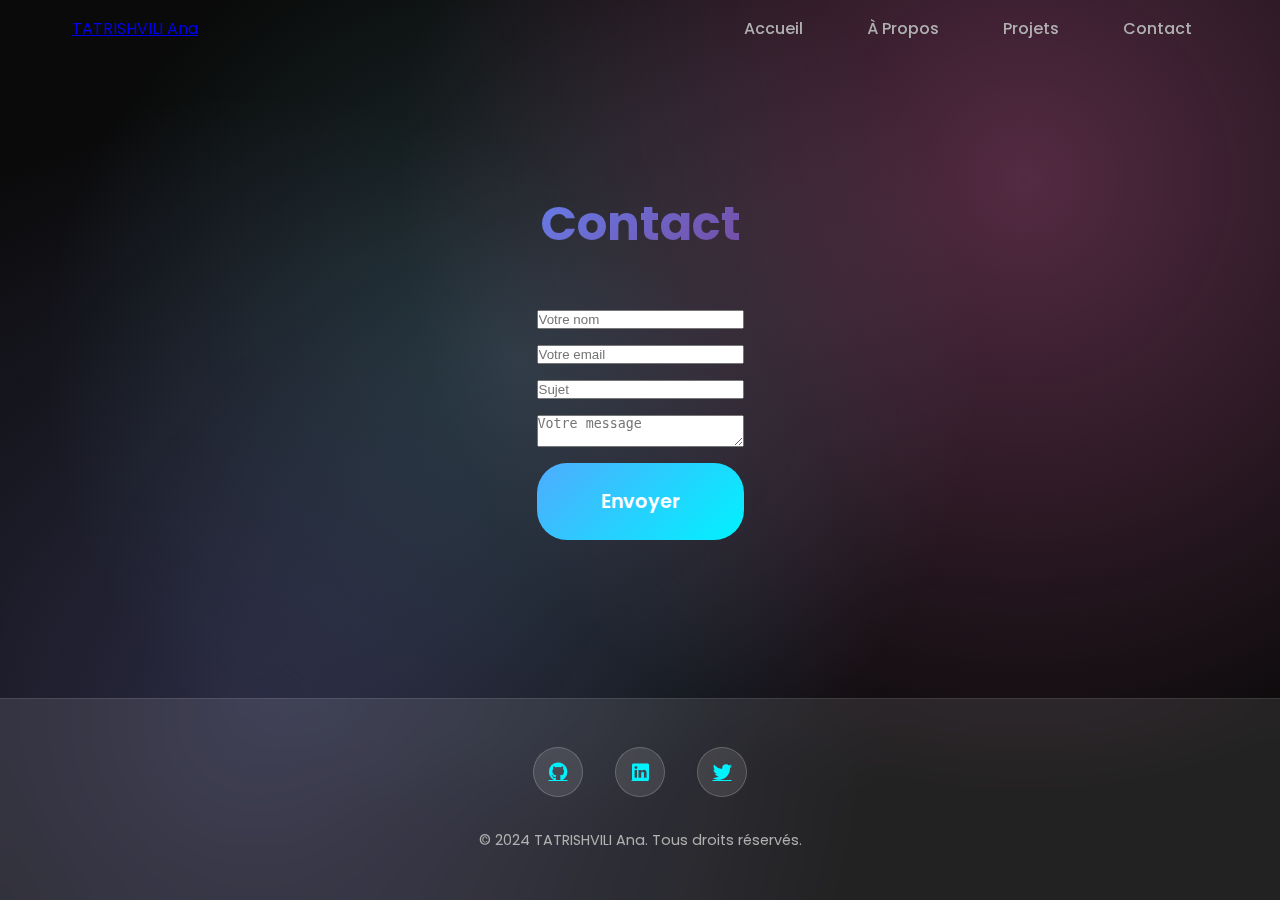
<file: contact.html>
<!DOCTYPE html>
<html lang="fr">
<head>
    <meta charset="UTF-8">
    <meta name="viewport" content="width=device-width, initial-scale=1.0">
    <title>Contact - Portfolio de TATRISHVILI Ana</title>
    <link rel="stylesheet" href="styles.css">
    <link rel="stylesheet" href="https://cdnjs.cloudflare.com/ajax/libs/font-awesome/6.0.0/css/all.min.css">
    <link href="https://fonts.googleapis.com/css2?family=Poppins:wght@300;400;500;600;700&display=swap" rel="stylesheet">
</head>
<body>
    <!-- Navigation -->
    <nav class="navbar">
        <div class="nav-content">
            <a href="index.html" class="logo">TATRISHVILI Ana</a>
            <div class="hamburger">
                <span></span>
                <span></span>
                <span></span>
            </div>
            <ul class="nav-links">
                <li><a href="index.html">Accueil</a></li>
                <li><a href="propos.html">À Propos</a></li>
                <li><a href="projets.html">Projets</a></li>
                <li><a href="contact.html">Contact</a></li>
            </ul>
        </div>
    </nav>

    <!-- Contact Section -->
    <section class="contact" id="contact">
        <div class="contact-content">
            <h2>Contact</h2>
            <form action="https://formspree.io/f/mzzeogoe" method="POST" id="contact-form">
                <input type="text" name="name" placeholder="Votre nom" required>
                <input type="email" name="email" placeholder="Votre email" required>
                <input type="text" name="subject" placeholder="Sujet" required>
                <textarea name="message" placeholder="Votre message" required></textarea>
                <button type="submit" class="submit-button">Envoyer</button>
            </form>
        </div>
    </section>

    <!-- Footer -->
    <footer>
        <div class="footer-content">
            <div class="social-links">
                <a href="#"><i class="fab fa-github"></i></a>
                <a href="#"><i class="fab fa-linkedin"></i></a>
                <a href="#"><i class="fab fa-twitter"></i></a>
            </div>
            <p>&copy; 2024 TATRISHVILI Ana. Tous droits réservés.</p>
        </div>
    </footer>

    <script src="script.js"></script>
</body>
</html>
</file>
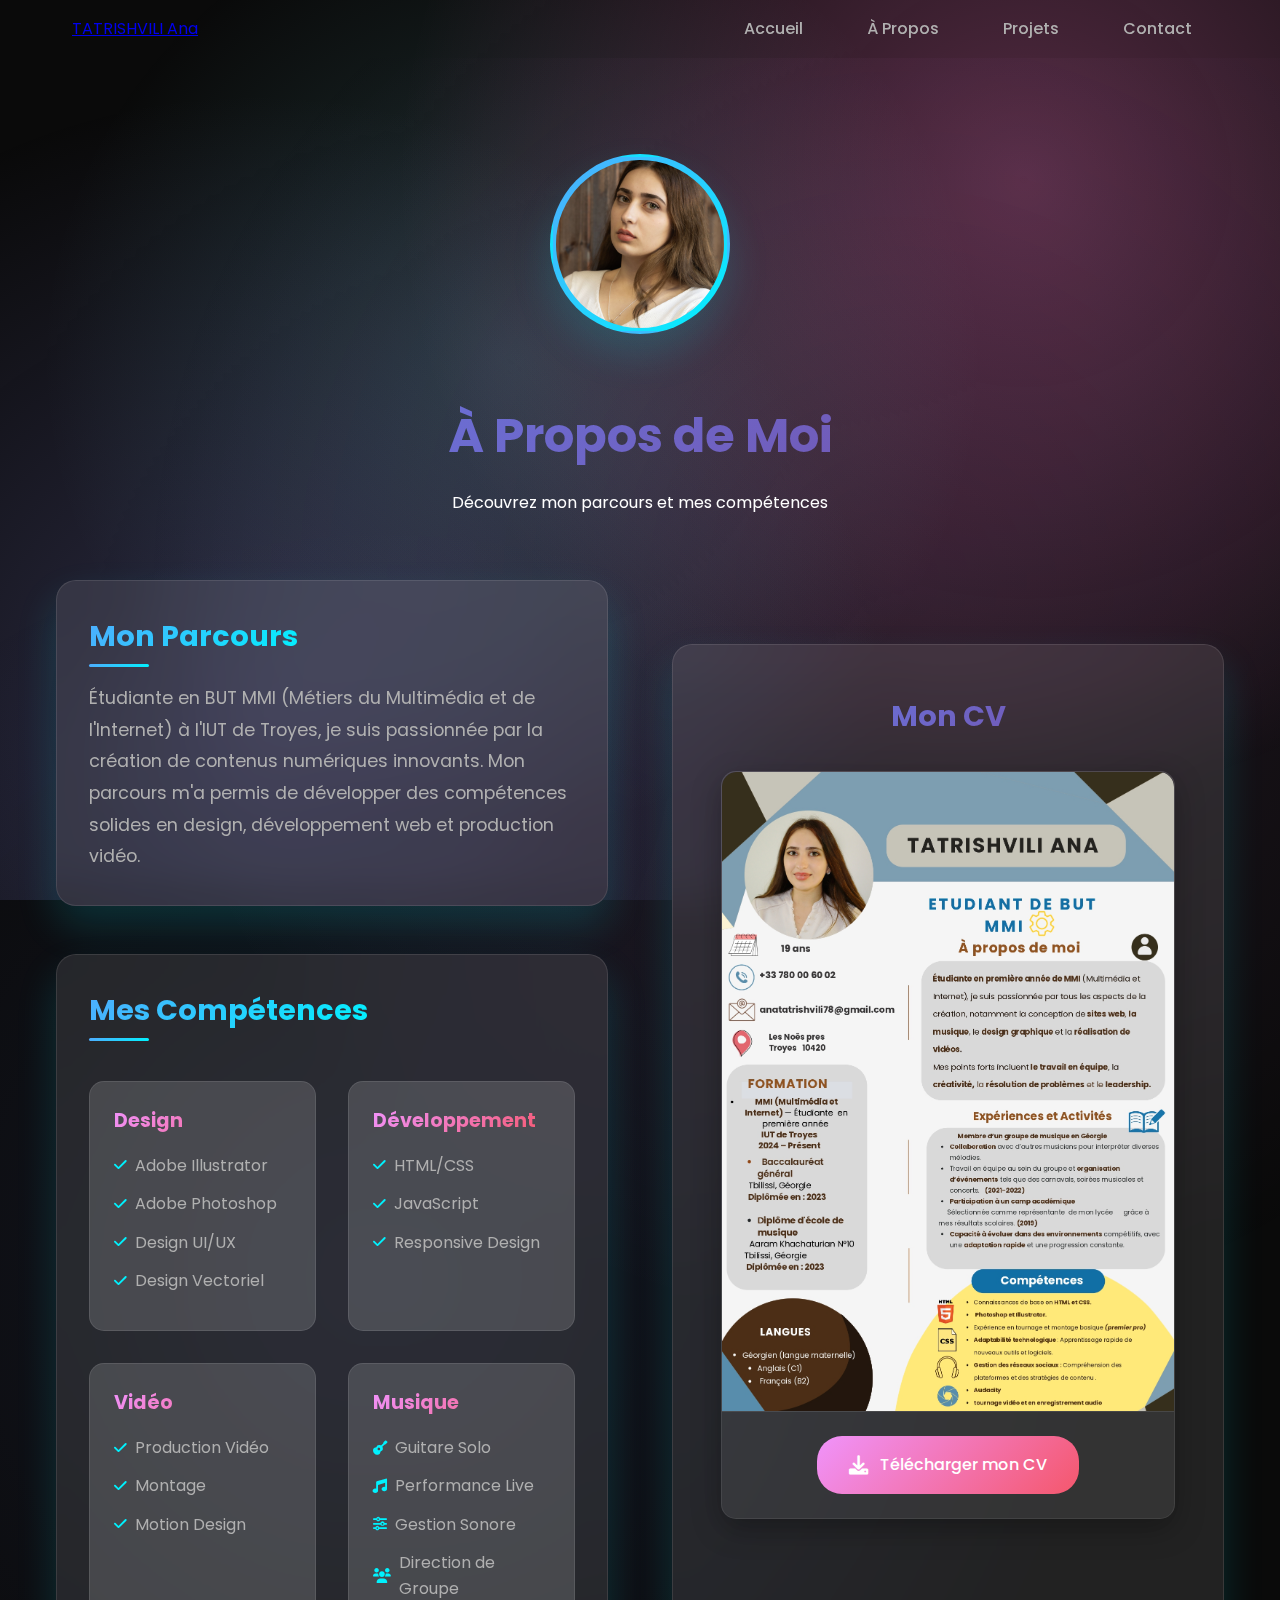
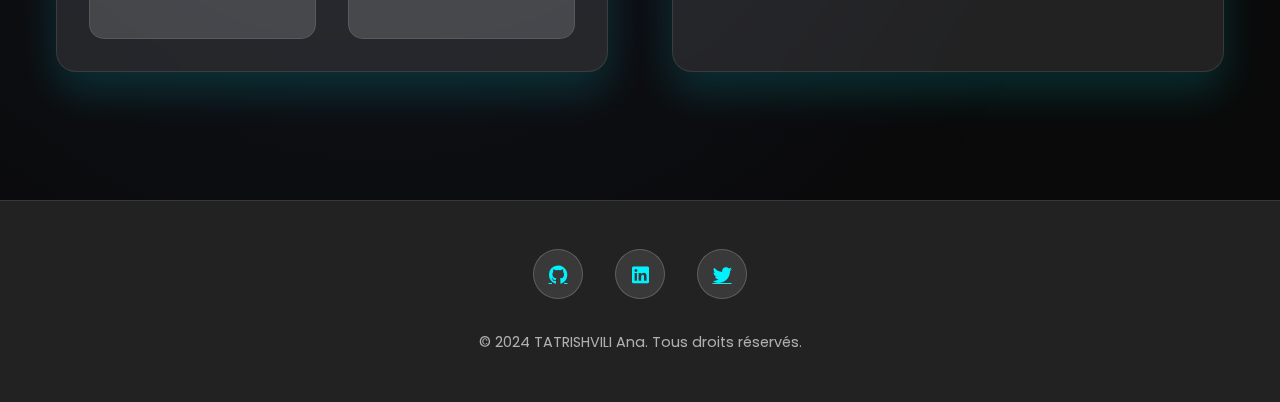
<file: propos.html>
<!DOCTYPE html>
<html lang="fr">
<head>
    <meta charset="UTF-8">
    <meta name="viewport" content="width=device-width, initial-scale=1.0">
    <title>À Propos - Portfolio de TATRISHVILI Ana</title>
    <link rel="stylesheet" href="styles.css">
    <link rel="stylesheet" href="https://cdnjs.cloudflare.com/ajax/libs/font-awesome/6.0.0/css/all.min.css">
    <link href="https://fonts.googleapis.com/css2?family=Poppins:wght@300;400;500;600;700&display=swap" rel="stylesheet">
</head>
<body>
    <!-- Navigation -->
    <nav class="navbar">
        <div class="nav-content">
            <a href="index.html" class="logo">TATRISHVILI Ana</a>
            <div class="hamburger">
                <span></span>
                <span></span>
                <span></span>
            </div>
            <ul class="nav-links">
                <li><a href="index.html">Accueil</a></li>
                <li><a href="propos.html">À Propos</a></li>
                <li><a href="projets.html">Projets</a></li>
                <li><a href="contact.html">Contact</a></li>
            </ul>
        </div>
    </nav>

    <!-- About Section -->
    <section class="about">
        <div class="about-intro">
            <div class="creator-info">
                <div class="about-image">
                    <div class="image-container">
                        <img src="my-picture.jpg" alt="TATRISHVILI Ana" class="about-img">
                    </div>
                </div>
            </div>
                <div class="creator-details">
                    <h1>À Propos de Moi</h1>
                    <p>Découvrez mon parcours et mes compétences</p>
                </div>
            </div>
            <div class="projects-decoration">
                <div class="decoration-line"></div>
                <div class="decoration-dot"></div>
                <div class="decoration-line"></div>
            </div>
        </div>

        <div class="about-content">
            <div class="about-grid">
                <div class="about-text">
                    <div class="about-section">
                        <h2>Mon Parcours</h2>
                        <p>Étudiante en BUT MMI (Métiers du Multimédia et de l'Internet) à l'IUT de Troyes, je suis passionnée par la création de contenus numériques innovants. Mon parcours m'a permis de développer des compétences solides en design, développement web et production vidéo.</p>
                    </div>

                    <div class="about-section">
                        <h2>Mes Compétences</h2>
                        <div class="skills-grid">
                            <div class="skill-category">
                                <h3>Design</h3>
                                <ul class="skills-list">
                                    <li><i class="fas fa-check"></i> Adobe Illustrator</li>
                                    <li><i class="fas fa-check"></i> Adobe Photoshop</li>
                                    <li><i class="fas fa-check"></i> Design UI/UX</li>
                                    <li><i class="fas fa-check"></i> Design Vectoriel</li>
                                </ul>
                            </div>
                            <div class="skill-category">
                                <h3>Développement</h3>
                                <ul class="skills-list">
                                    <li><i class="fas fa-check"></i> HTML/CSS</li>
                                    <li><i class="fas fa-check"></i> JavaScript</li>
                                    <li><i class="fas fa-check"></i> Responsive Design</li>
                                </ul>
                            </div>
                            <div class="skill-category">
                                <h3>Vidéo</h3>
                                <ul class="skills-list">
                                    <li><i class="fas fa-check"></i> Production Vidéo</li>
                                    <li><i class="fas fa-check"></i> Montage</li>
                                    <li><i class="fas fa-check"></i> Motion Design</li>
                                </ul>
                            </div>
                            <div class="skill-category">
                                <h3>Musique</h3>
                                <ul class="skills-list">
                                    <li><i class="fas fa-guitar"></i> Guitare Solo</li>
                                    <li><i class="fas fa-music"></i> Performance Live</li>
                                    <li><i class="fas fa-sliders-h"></i> Gestion Sonore</li>
                                    <li><i class="fas fa-users"></i> Direction de Groupe</li>
                                </ul>
                            </div>
                        </div>
                    </div>
                </div>


            <div class="cv-section">
                <h2>Mon CV</h2>
                <div class="cv-container">
                    <img src="cv.jpg" alt="Mon CV" class="cv-image">
                    <div class="cv-download">
                        <a href="cv.pdf" class="download-button" download>
                            <i class="fas fa-download"></i> Télécharger mon CV
                        </a>
                    </div>
                </div>
            </div>
        </div>
    </section>

    <!-- Footer -->
    <footer>
        <div class="footer-content">
            <div class="social-links">
                <a href="#"><i class="fab fa-github"></i></a>
                <a href="#"><i class="fab fa-linkedin"></i></a>
                <a href="#"><i class="fab fa-twitter"></i></a>
            </div>
            <p>&copy; 2024 TATRISHVILI Ana. Tous droits réservés.</p>
        </div>
    </footer>

    <script src="script.js"></script>
</body>
</html>
</file>
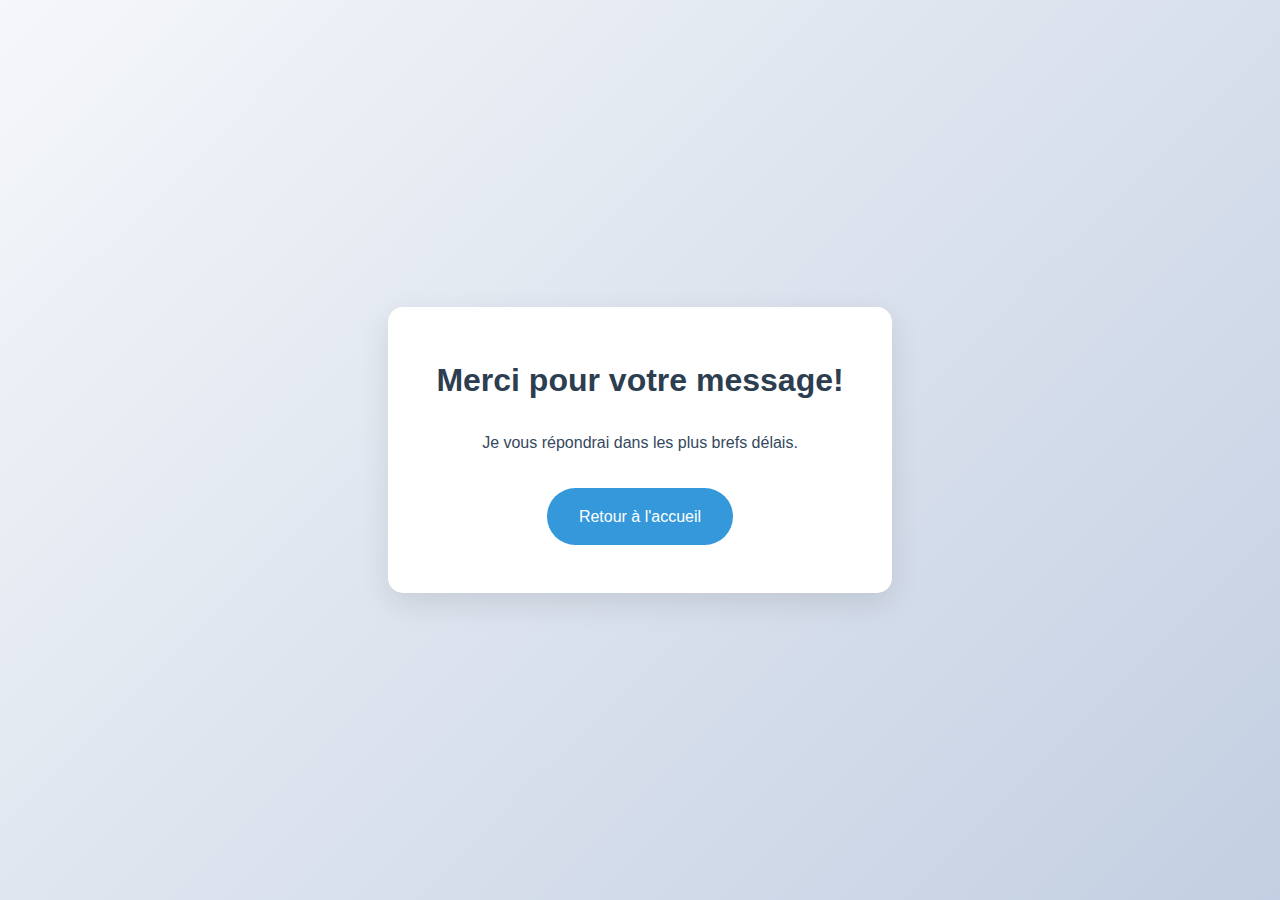
<file: thanks.html>
<!DOCTYPE html>
<html lang="fr">
<head>
    <meta charset="UTF-8">
    <meta name="viewport" content="width=device-width, initial-scale=1.0">
    <title>Merci pour votre message - TATRISHVILI Ana</title>
    <link rel="stylesheet" href="styles.css">
    <style>
        .thanks-container {
            min-height: 100vh;
            display: flex;
            flex-direction: column;
            align-items: center;
            justify-content: center;
            text-align: center;
            padding: 2rem;
            background: linear-gradient(135deg, #f5f7fa 0%, #c3cfe2 100%);
        }
        
        .thanks-content {
            background: white;
            padding: 3rem;
            border-radius: 15px;
            box-shadow: 0 10px 30px rgba(0, 0, 0, 0.1);
            max-width: 600px;
        }
        
        .thanks-content h1 {
            color: #2c3e50;
            margin-bottom: 1.5rem;
        }
        
        .thanks-content p {
            color: #34495e;
            margin-bottom: 2rem;
        }
        
        .back-button {
            display: inline-flex;
            align-items: center;
            padding: 1rem 2rem;
            background: #3498db;
            color: white;
            text-decoration: none;
            border-radius: 30px;
            font-weight: 500;
            transition: all 0.3s ease;
        }
        
        .back-button:hover {
            background: #2980b9;
            transform: translateY(-2px);
            box-shadow: 0 5px 15px rgba(52, 152, 219, 0.3);
        }
    </style>
</head>
<body>
    <div class="thanks-container">
        <div class="thanks-content">
            <h1>Merci pour votre message!</h1>
            <p>Je vous répondrai dans les plus brefs délais.</p>
            <a href="index.html" class="back-button">Retour à l'accueil</a>
        </div>
    </div>
</body>
</html>
</file>
<file: styles.css>
/* Reset and Base Styles */
* {
    margin: 0;
    padding: 0;
    box-sizing: border-box;
}

:root {
    --primary-gradient: linear-gradient(135deg, #667eea 0%, #764ba2 100%);
    --secondary-gradient: linear-gradient(135deg, #f093fb 0%, #f5576c 100%);
    --accent-gradient: linear-gradient(135deg, #4facfe 0%, #00f2fe 100%);
    --dark-bg: #0a0a0a;
    --card-bg: rgba(255, 255, 255, 0.05);
    --glass-bg: rgba(255, 255, 255, 0.1);
    --text-primary: #ffffff;
    --text-secondary: #b0b0b0;
    --text-accent: #00f2fe;
    --border-radius: 20px;
    --shadow-glow: 0 20px 40px rgba(0, 242, 254, 0.15);
    --transition: all 0.4s cubic-bezier(0.23, 1, 0.320, 1);
}

body {
    font-family: 'Poppins', sans-serif;
    background: var(--dark-bg);
    color: var(--text-primary);
    line-height: 1.6;
    overflow-x: hidden;
    min-height: 100vh;
    display: flex;
    flex-direction: column;
}

body::before {
    content: '';
    position: fixed;
    top: 0;
    left: 0;
    width: 100%;
    height: 100%;
    background: 
        radial-gradient(circle at 20% 80%, rgba(120, 119, 198, 0.3) 0%, transparent 50%),
        radial-gradient(circle at 80% 20%, rgba(255, 119, 198, 0.3) 0%, transparent 50%),
        radial-gradient(circle at 40% 40%, rgba(120, 219, 226, 0.2) 0%, transparent 50%);
    z-index: -1;
    animation: backgroundShift 20s ease-in-out infinite;
}

@keyframes backgroundShift {
    0%, 100% { opacity: 1; transform: translateX(0px) translateY(0px); }
    50% { opacity: 0.8; transform: translateX(-10px) translateY(10px); }
}

/* Main content wrapper */
.main-content {
    flex: 1;
}

/* Navigation Bar */
.anas-navbar {
    position: fixed;
    top: 0;
    width: 100%;
    z-index: 1000;
    backdrop-filter: blur(20px);
    background: rgba(10, 10, 10, 0.8);
    border-bottom: 1px solid rgba(255, 255, 255, 0.1);
    transition: var(--transition);
}

.nav-content {
    max-width: 1200px;
    margin: 0 auto;
    padding: 1rem 2rem;
    display: flex;
    justify-content: space-between;
    align-items: center;
}

.hamburger {
    display: none;
    flex-direction: column;
    cursor: pointer;
    gap: 4px;
    z-index: 1001;
}

.hamburger span {
    width: 25px;
    height: 3px;
    background: var(--text-primary);
    border-radius: 2px;
    transition: var(--transition);
}

.hamburger.active span:nth-child(1) {
    transform: rotate(45deg) translate(5px, 5px);
}

.hamburger.active span:nth-child(2) {
    opacity: 0;
}

.hamburger.active span:nth-child(3) {
    transform: rotate(-45deg) translate(7px, -6px);
}

.nav-links {
    display: flex;
    list-style: none;
    gap: 2rem;
    align-items: center;
}

.nav-links a {
    text-decoration: none;
    color: var(--text-secondary);
    font-weight: 500;
    padding: 0.5rem 1rem;
    border-radius: 25px;
    transition: var(--transition);
}

.nav-links a:hover,
.nav-links a.active {
    color: var(--text-primary);
    background: rgba(255, 255, 255, 0.1);
    transform: translateY(-2px);
}

/* Hero Section */
.hero {
    height: 100vh;
    position: relative;
    display: flex;
    align-items: center;
    justify-content: center;
    overflow: hidden;
}

.hero-video {
    position: absolute;
    top: 0;
    left: 0;
    width: 100%;
    height: 100%;
    z-index: -1;
}

.hero-video::after {
    content: '';
    position: absolute;
    top: 0;
    left: 0;
    width: 100%;
    height: 100%;
    background: linear-gradient(45deg, rgba(10, 10, 10, 0.7), rgba(102, 126, 234, 0.3));
}

.hero-video-element {
    width: 100%;
    height: 100%;
    object-fit: cover;
    filter: brightness(0.4) contrast(1.2);
}

.terminal-text {
    position: absolute;
    top: 50%;
    left: 50%;
    transform: translate(-50%, -50%);
    font-size: 3rem;
    font-weight: 700;
    text-align: center;
    background: rgb(245, 242, 238);
    -webkit-background-clip: text;
    -webkit-text-fill-color: transparent;
    background-clip: text;
    animation: textGlow 3s ease-in-out infinite alternate;
}

@keyframes textGlow {
    from { filter: drop-shadow(0 0 20px rgba(102, 126, 234, 0.5)); }
    to { filter: drop-shadow(0 0 30px rgba(118, 75, 162, 0.8)); }
}
.about {
    padding: 6rem 2rem 4rem;
    background: transparent; 
    position: relative;
}

.about::before {
    content: '';
    position: absolute;
    top: 0;
    left: 0;
    width: 100%;
    height: 100%;
    background: 
        radial-gradient(circle at 30% 70%, rgba(102, 126, 234, 0.1) 0%, transparent 50%),
        radial-gradient(circle at 70% 30%, rgba(240, 147, 251, 0.1) 0%, transparent 50%);
    z-index: 0;
    pointer-events: none;
}

.about-intro {
    text-align: center;
    margin-bottom: 4rem;
    position: relative;
    z-index: 1;
}

.about-content {
    max-width: 1200px;
    margin: 0 auto;
    padding: 0 1rem;
    position: relative;
    z-index: 1;
}

.about-grid {
    display: grid;
    grid-template-columns: 1fr 1fr;
    gap: 4rem;
    margin-bottom: 4rem;
}

.about-text {
    display: flex;
    flex-direction: column;
    gap: 3rem;
}

.about-section {
    background: var(--glass-bg);
    backdrop-filter: blur(20px);
    padding: 2rem;
    border-radius: var(--border-radius); 
    border: 1px solid rgba(255, 255, 255, 0.1);
    box-shadow: var(--shadow-glow); 
    transition: var(--transition);
}

.about-section:hover {
    transform: translateY(-5px);
    box-shadow: 0 25px 50px rgba(0, 242, 254, 0.2);
}

.about-section h2 {
    color: var(--text-primary); 
    font-size: 1.8rem;
    margin-bottom: 1.5rem;
    position: relative;
    display: inline-block;
    background: var(--accent-gradient);
    -webkit-background-clip: text;
    -webkit-text-fill-color: transparent;
    background-clip: text;
}

.about-section h2::after {
    content: '';
    position: absolute;
    bottom: -8px;
    left: 0;
    width: 60px;
    height: 3px;
    background: var(--accent-gradient); 
    border-radius: 3px;
}

.about-section p {
    color: var(--text-secondary); 
    line-height: 1.8;
    font-size: 1.1rem;
}

.skills-grid {
    display: grid;
    grid-template-columns: repeat(auto-fit, minmax(200px, 1fr));
    gap: 2rem;
    margin-top: 1.5rem;
}

.skill-category {
    background: rgba(255, 255, 255, 0.05); 
    padding: 1.5rem;
    border-radius: 15px; 
    border: 1px solid rgba(255, 255, 255, 0.1); 
    backdrop-filter: blur(10px);
    transition: var(--transition);
}

.skill-category:hover {
    background: rgba(255, 255, 255, 0.08);
    transform: translateY(-2px);
}

.skill-category h3 {
    color: var(--text-primary); 
    font-size: 1.2rem;
    margin-bottom: 1rem;
    background: var(--secondary-gradient);
    -webkit-background-clip: text;
    -webkit-text-fill-color: transparent;
    background-clip: text;
}

.skills-list {
    list-style: none;
    padding: 0;
    margin: 0;
}

.skills-list li {
    color: var(--text-secondary); 
    margin-bottom: 0.8rem;
    display: flex;
    align-items: center;
    gap: 0.5rem;
    transition: var(--transition);
}

.skills-list li:hover {
    color: var(--text-primary);
    transform: translateX(5px);
}

.skills-list li i {
    color: var(--text-accent); 
    font-size: 0.9rem;
}

.about-image {
    display: flex;
    align-items: center;
    justify-content: center;
    margin-bottom: 2rem;
}

.about-image .image-container {
    width: 180px;
    height: 180px;
    border-radius: 50%;
    overflow: hidden;
    box-shadow: var(--shadow-glow); 
    border: 3px solid transparent;
    background: var(--accent-gradient); 
    padding: 3px;
    transition: var(--transition);
}

.about-image .image-container:hover {
    transform: scale(1.05);
    box-shadow: 0 20px 40px rgba(0, 242, 254, 0.3);
}

.about-img {
    width: 100%;
    height: 100%;
    object-fit: cover;
    object-position: center;
    display: block;
    border-radius: 50%;
}

.about h1 {
    display: flex;
    justify-content: center;
}

.cv-section {
    background: var(--glass-bg); 
    backdrop-filter: blur(20px);
    padding: 3rem;
    border-radius: var(--border-radius); 
    border: 1px solid rgba(255, 255, 255, 0.1);
    box-shadow: var(--shadow-glow); 
    margin-top: 4rem;
    transition: var(--transition);
}

.cv-section:hover {
    transform: translateY(-5px);
    box-shadow: 0 25px 50px rgba(0, 242, 254, 0.2);
}

.cv-section h2 {
    color: var(--text-primary); 
    font-size: 1.8rem;
    margin-bottom: 2rem;
    text-align: center;
    background: var(--primary-gradient);
    -webkit-background-clip: text;
    -webkit-text-fill-color: transparent;
    background-clip: text;
}

.cv-container {
    max-width: 800px;
    margin: 0 auto;
    background: rgba(255, 255, 255, 0.05); 
    border-radius: 15px; 
    overflow: hidden;
    border: 1px solid rgba(255, 255, 255, 0.1);
    box-shadow: 0 10px 30px rgba(0, 0, 0, 0.3); 
}

.cv-image {
    width: 100%;
    height: auto;
    display: block;
    border-radius: 15px 15px 0 0;
}

.cv-download {
    text-align: center;
    padding: 1.5rem;
    background: rgba(255, 255, 255, 0.03); 
    border-top: 1px solid rgba(255, 255, 255, 0.1); 
}

.download-button {
    display: inline-flex;
    align-items: center;
    gap: 0.8rem;
    padding: 1rem 2rem;
    background: var(--secondary-gradient); /* Changed from #3498db */
    color: white;
    text-decoration: none;
    border-radius: 25px;
    font-weight: 500;
    transition: var(--transition);
}

.download-button:hover {
    background: var(--accent-gradient); /* Changed from #2980b9 */
    transform: translateY(-3px);
    box-shadow: 0 15px 35px rgba(240, 147, 251, 0.4);
}

.download-button i {
    font-size: 1.2rem;
}

/* Update creator-details h1 in about section */
.about .creator-details h1 {
    font-size: 3rem;
    font-weight: 700;
    background: var(--primary-gradient);
    -webkit-background-clip: text;
    -webkit-text-fill-color: transparent;
    background-clip: text;
    margin-bottom: 1rem;
}


/* Projects Section */
.projects {
    padding: 8rem 2rem;
    max-width: 1400px;
    margin: 0 auto;
}

.projects-intro {
    text-align: center;
    margin-bottom: 6rem;
}

.creator-info {
    display: flex;
    align-items: center;
    justify-content: center;
    gap: 2rem;
    margin-bottom: 2rem;
}

.creator-avatar {
    position: relative;
}

.project-icon {
    width: 80px;
    height: 80px;
    border-radius: 50%;
    border: 3px solid transparent;
    background: var(--accent-gradient);
    padding: 3px;
}

.project-icon img {
    width: 100%;
    height: 100%;
    border-radius: 50%;
}

.creator-details h1 {
    font-size: 3.5rem;
    font-weight: 700;
    background: var(--primary-gradient);
    -webkit-background-clip: text;
    -webkit-text-fill-color: transparent;
    background-clip: text;
}

/* Project Headers */
.project-header {
    text-align: center;
    margin: 6rem 0 3rem;
    padding: 3rem 2rem;
    background: var(--glass-bg);
    border-radius: var(--border-radius);
    backdrop-filter: blur(20px);
    border: 1px solid rgba(255, 255, 255, 0.1);
    position: relative;
    overflow: hidden;
}

.project-header::before {
    content: '';
    position: absolute;
    top: 0;
    left: 0;
    width: 100%;
    height: 100%;
    background: var(--primary-gradient);
    opacity: 0.1;
    z-index: -1;
}

.project-header h2 {
    font-size: 2.5rem;
    font-weight: 700;
    margin-bottom: 1rem;
    background: var(--accent-gradient);
    -webkit-background-clip: text;
    -webkit-text-fill-color: transparent;
    background-clip: text;
}

.project-subtitle {
    font-size: 1.2rem;
    color: var(--text-secondary);
    font-weight: 300;
}

/* Project Gallery */
.project-gallery {
    margin-bottom: 4rem;
}

.gallery-main {
    margin-bottom: 3rem;
    display: grid;
    grid-template-columns: 1fr 1fr;
    gap: 3rem;
    align-items: center;
}

.gallery-grid {
    display: grid;
    grid-template-columns: repeat(auto-fit, minmax(350px, 1fr));
    gap: 2rem;
}

.gallery-item {
    background: var(--glass-bg);
    border-radius: var(--border-radius);
    overflow: hidden;
    backdrop-filter: blur(20px);
    border: 1px solid rgba(255, 255, 255, 0.1);
    transition: var(--transition);
    position: relative;
}

.gallery-item:hover {
    transform: translateY(-10px);
    box-shadow: var(--shadow-glow);
}

.image-container {
    position: relative;
    overflow: hidden;
}

.gallery-image {
    width: 100%;
    height: 250px;
    object-fit: cover;
    transition: var(--transition);
}

.gallery-image-shot{
    width:90%;
    height: auto;
    object-fit: cover;
    transition: var(--transition);
}

.gallery-item:hover .gallery-image {
    transform: scale(1.1);
}

.image-description {
    padding: 2rem;
}

.image-description h4 {
    font-size: 1.3rem;
    margin-bottom: 1rem;
    background: var(--secondary-gradient);
    -webkit-background-clip: text;
    -webkit-text-fill-color: transparent;
    background-clip: text;
}

.image-description p {
    color: var(--text-secondary);
    line-height: 1.6;
    margin-bottom: 1rem;
}

.tech-icons {
    display: flex;
    gap: 1rem;
}

.tech-icons i {
    font-size: 1.5rem;
    color: var(--text-accent);
    transition: var(--transition);
}

.tech-icons i:hover {
    transform: scale(1.2) rotate(10deg);
    color: #ffffff;
}

/* Fixed Project Info Container */
.project-info-container {
    display: grid;
    grid-template-columns: 3fr;
    gap: 3rem;
    margin: 4rem 0 6rem;
    padding: 3rem;
    background: var(--glass-bg);
    border-radius: var(--border-radius);
    backdrop-filter: blur(20px);
    border: 1px solid rgba(255, 255, 255, 0.1);
}

.project-technologies h3 {
    font-size: 1.5rem;
    margin-bottom: 2rem;
    background: var(--accent-gradient);
    -webkit-background-clip: text;
    -webkit-text-fill-color: transparent;
    background-clip: text;
}

.tech-grid {
    display: grid;
    grid-template-columns: repeat(auto-fit, minmax(150px, 1fr));
    gap: 1rem;
}

.tech-item {
    display: flex;
    align-items: center;
    gap: 0.8rem;
    padding: 1rem;
    background: rgba(255, 255, 255, 0.05);
    border-radius: 12px;
    border: 1px solid rgba(255, 255, 255, 0.1);
    transition: var(--transition);
}

.tech-item:hover {
    background: rgba(255, 255, 255, 0.1);
    transform: translateY(-2px);
}

.tech-item i {
    font-size: 1.2rem;
    color: var(--text-accent);
}

.tech-item span {
    font-size: 0.9rem;
    color: var(--text-secondary);
}

.project-link {
    display: flex;
    align-items: center;
    justify-content: center;
}

.visit-button {
    display: inline-flex;
    align-items: center;
    gap: 0.8rem;
    padding: 1.2rem 2.5rem;
    background: var(--secondary-gradient);
    color: white;
    text-decoration: none;
    border-radius: 30px;
    font-weight: 600;
    font-size: 1.1rem;
    transition: var(--transition);
}

.visit-button:hover {
    transform: translateY(-5px);
    box-shadow: 0 15px 35px rgba(240, 147, 251, 0.4);
    filter: brightness(1.1);
}

/* Project Details */
.project-details {
    margin-top: 2rem;
}

.project-details h3 {
    font-size: 1.5rem;
    margin-bottom: 1.5rem;
    background: var(--accent-gradient);
    -webkit-background-clip: text;
    -webkit-text-fill-color: transparent;
    background-clip: text;
}

.achievement-list {
    list-style: none;
}

.achievement-list li {
    display: flex;
    align-items: flex-start;
    gap: 0.8rem;
    margin-bottom: 1rem;
    color: var(--text-secondary);
    transition: var(--transition);
}

.achievement-list li:hover {
    color: var(--text-primary);
    transform: translateX(5px);
}

.achievement-list i {
    color: var(--text-accent);
    margin-top: 0.2rem;
    flex-shrink: 0;
}

/* UPDATED Contact Section - Improved Width and Input Styling */
.contact {
    padding: 8rem 2rem;
    max-width: 1200px;
    margin: 0 auto;
    text-align: center;
}

.contact-content {
    width: 100%;
}

.contact-content h2 {
    font-size: 3rem;
    font-weight: 700;
    margin-bottom: 3rem;
    background: var(--primary-gradient);
    -webkit-background-clip: text;
    -webkit-text-fill-color: transparent;
    background-clip: text;
}
#contact-form {
    max-width: 1000px;
    height: auto;
    margin: 10 px;
}

.contact-form {
    gap: 5rem;
    padding: 4rem;
    background: var(--glass-bg);
    border-radius: var(--border-radius);
    backdrop-filter: blur(20px);
    border: 1px solid rgba(255, 255, 255, 0.1);
    width: 100%;
    max-width: 1000px; 
    margin: 0 auto;
}

.contact-form input,
.contact-form textarea {
    padding: 1.5rem; 
    background: rgba(255, 255, 255, 0.08); 
    border: 2px solid rgba(255, 255, 255, 0.2);
    border-radius: 15px;
    color: #ffffff; 
    gap: 5rem;
    font-family: inherit;
    font-size: 1.1rem; 
    font-weight: 400;
    transition: var(--transition);
    width: 100%;
}

.contact-form input:focus,
.contact-form textarea:focus {
    outline: none;
    border-color: var(--text-accent);
    background: rgba(255, 255, 255, 0.12); 
    box-shadow: 0 0 25px rgba(0, 242, 254, 0.3);
    color: #ffffff; 
}

.contact-form textarea {
    min-height: 150px; 
    resize: vertical;
}

.contact-form input::placeholder,
.contact-form textarea::placeholder {
    color: rgba(255, 255, 255, 0.6);
    font-weight: 300;
}
.contact-form input:-webkit-autofill,
.contact-form input:-webkit-autofill:hover,
.contact-form input:-webkit-autofill:focus {
    -webkit-box-shadow: 0 0 0 1000px rgba(255, 255, 255, 0.08) inset;
    -webkit-text-fill-color: #ffffff !important;
    color: #ffffff !important;
}

.submit-button {
    padding: 1.5rem 4rem;
    background: var(--accent-gradient);
    color: white;
    border: none;
    border-radius: 30px; 
    font-family: inherit;
    font-size: 1.2rem; 
    font-weight: 600;
    cursor: pointer;
    transition: var(--transition);
    justify-self: center;
    width: auto;
    max-width: 300px;
}

.submit-button:hover {
    transform: translateY(-5px);
    box-shadow: 0 15px 35px rgba(0, 242, 254, 0.4);
    filter: brightness(1.1);
}

#contact-form input,
#contact-form textarea {
    display: block;
    width: 100%;
    margin-bottom: 1rem;
}

footer {
    padding: 3rem 2rem;
    text-align: center;
    background: var(--glass-bg);
    backdrop-filter: blur(20px);
    border-top: 1px solid rgba(255, 255, 255, 0.1);
    width: 100%;
    margin-top: auto;
}

.footer-content {
    max-width: 1200px;
    margin: 0 auto;
}

.social-links {
    display: flex;
    justify-content: center;
    gap: 2rem;
    margin-bottom: 2rem;
}

.social-links a {
    display: flex;
    align-items: center;
    justify-content: center;
    width: 50px;
    height: 50px;
    background: var(--glass-bg);
    color: var(--text-accent);
    border-radius: 50%;
    border: 1px solid rgba(255, 255, 255, 0.2);
    transition: var(--transition);
    font-size: 1.2rem;
}

.social-links a:hover {
    background: var(--accent-gradient);
    color: white;
    transform: translateY(-5px);
    box-shadow: var(--shadow-glow);
}

footer p {
    color: var(--text-secondary);
    font-size: 0.9rem;
}
@media (max-width: 1024px) {
    .about-grid {
        grid-template-columns: 1fr;
        gap: 3rem;
    }
    
    .about-text {
        gap: 2.5rem;
    }
    
    .skills-grid {
        grid-template-columns: repeat(auto-fit, minmax(200px, 1fr));
        gap: 1.5rem;
    }
    
    .cv-section {
        margin-top: 3rem;
        padding: 2.5rem;
    }
    
    .about-section {
        padding: 2rem;
    }
    
    .about-section h2 {
        font-size: 1.6rem;
    }
    
    .about-section p {
        font-size: 1rem;
    }
    
    .gallery-main {
        grid-template-columns: 1fr;
        gap: 2rem;
    }
    
    .project-info-container {
        grid-template-columns: 1fr;
        gap: 2rem;
    }
}
@media (max-width: 768px) {
    .hamburger {
        display: flex;
    }
    
    .nav-links {
        position: fixed;
        top: 0;
        right: -100%;
        width: 100%;
        height: 100vh;
        flex-direction: column;
        justify-content: center;
        align-items: center;
        background: rgba(10, 10, 10, 0.95);
        backdrop-filter: blur(20px);
        transition: var(--transition);
        gap: 3rem;
    }
    
    .nav-links.active {
        right: 0;
    }
    
    .nav-links a {
        font-size: 1.5rem;
        padding: 1rem 2rem;
    }
    
    .terminal-text {
        font-size: 2rem;
    }
    .about {
        padding: 5rem 2rem 3rem;
    }
    
    .about-content {
        padding: 0;
    }
    
    .about-grid {
        grid-template-columns: 1fr;
        gap: 2rem;
    }
    
    .about-text {
        gap: 2rem;
    }
    
    .about-section {
        padding: 1.5rem;
        margin-bottom: 1.5rem;
    }
    
    .about-section h2 {
        font-size: 1.5rem;
        margin-bottom: 1rem;
    }
    
    .about-section p {
        font-size: 0.95rem;
        line-height: 1.6;
    }
    
    .skills-grid {
        grid-template-columns: 1fr;
        gap: 1rem;
    }
    
    .skill-category {
        padding: 1.2rem;
    }
    
    .skill-category h3 {
        font-size: 1.1rem;
        margin-bottom: 0.8rem;
    }
    
    .skills-list li {
        margin-bottom: 0.6rem;
        font-size: 0.9rem;
    }
    
    .cv-section {
        padding: 2rem;
        margin-top: 2rem;
    }
    
    .cv-section h2 {
        font-size: 1.6rem;
        margin-bottom: 1.5rem;
    }
    
    .cv-container {
        margin: 0;
    }
    
    .cv-download {
        padding: 1.2rem;
    }
    
    .download-button {
        padding: 0.8rem 1.5rem;
        font-size: 1rem;
        gap: 0.6rem;
    }
    .creator-details h1 {
        font-size: 2.5rem;
    }
    
    .project-header h2 {
        font-size: 2rem;
    }
    
    .gallery-grid {
        grid-template-columns: 1fr;
    }
    
    .tech-grid {
        grid-template-columns: repeat(auto-fit, minmax(120px, 1fr));
    }
    
    .creator-info {
        flex-direction: column;
        gap: 1rem;
    }
    
    .contact-form {
        padding: 2.5rem;
        max-width: 100%;
    }
}
@media (max-width: 480px) {
    .about {
        padding: 4rem 1rem 2rem;
    }
    
    .projects,
    .contact {
        padding: 4rem 1rem;
    }
    
    .terminal-text {
        font-size: 1.5rem;
    }
    
    .creator-details h1 {
        font-size: 2rem;
    }
    .about-content {
        padding: 0;
    }
    
    .about-intro .creator-details h1 {
        font-size: 2.2rem;
        margin-bottom: 0.5rem;
    }
    
    .about-grid {
        grid-template-columns: 1fr;
        gap: 1.5rem;
    }
    
    .about-text {
        gap: 1.5rem;
    }
    
    .about-section {
        padding: 1.2rem;
        margin-bottom: 1rem;
    }
    
    .about-section h2 {
        font-size: 1.3rem;
        margin-bottom: 0.8rem;
    }
    
    .about-section h2::after {
        width: 40px;
        height: 2px;
        bottom: -6px;
    }
    
    .about-section p {
        font-size: 0.9rem;
        line-height: 1.5;
    }
    
    .skills-grid {
        grid-template-columns: 1fr;
        gap: 0.8rem;
    }
    
    .skill-category {
        padding: 1rem;
    }
    
    .skill-category h3 {
        font-size: 1rem;
        margin-bottom: 0.6rem;
    }
    
    .skills-list li {
        margin-bottom: 0.5rem;
        font-size: 0.85rem;
    }
    
    .skills-list li i {
        font-size: 0.8rem;
    }
    
    .cv-section {
        padding: 1.5rem;
        margin-top: 1.5rem;
    }
    
    .cv-section h2 {
        font-size: 1.4rem;
        margin-bottom: 1.2rem;
    }
    
    .cv-download {
        padding: 1rem;
    }
    
    .download-button {
        padding: 0.7rem 1.2rem;
        font-size: 0.9rem;
        gap: 0.5rem;
        border-radius: 20px;
    }
    
    .download-button i {
        font-size: 1rem;
    }
    
    /* Contact form adjustments */
    .contact-form {
        padding: 2rem;
    }
    
    .contact-form input,
    .contact-form textarea {
        padding: 1.2rem;
        font-size: 1rem;
    }
    
    .submit-button {
        padding: 1.2rem 2.5rem;
        font-size: 1.1rem;
    }
}

/* Extra small devices (360px and below) */
@media (max-width: 360px) {
    .about {
        padding: 3rem 0.8rem 2rem;
    }
    
    .about-section {
        padding: 1rem;
    }
    
    .about-section h2 {
        font-size: 1.2rem;
    }
    
    .about-section p {
        font-size: 0.85rem;
    }
    
    .skill-category {
        padding: 0.8rem;
    }
    
    .skills-list li {
        font-size: 0.8rem;
    }
    
    .cv-section {
        padding: 1.2rem;
    }
    
    .download-button {
        padding: 0.6rem 1rem;
        font-size: 0.85rem;
    }
    
    .creator-details h1 {
        font-size: 1.8rem;
    }
}

::-webkit-scrollbar {
    width: 8px;
}

::-webkit-scrollbar-track {
    background: var(--dark-bg);
}

::-webkit-scrollbar-thumb {
    background: var(--accent-gradient);
    border-radius: 4px;
}

::-webkit-scrollbar-thumb:hover {
    background: var(--secondary-gradient);
}


::selection {
    background: rgba(0, 242, 254, 0.3);
    color: var(--text-primary);
}
</file>
